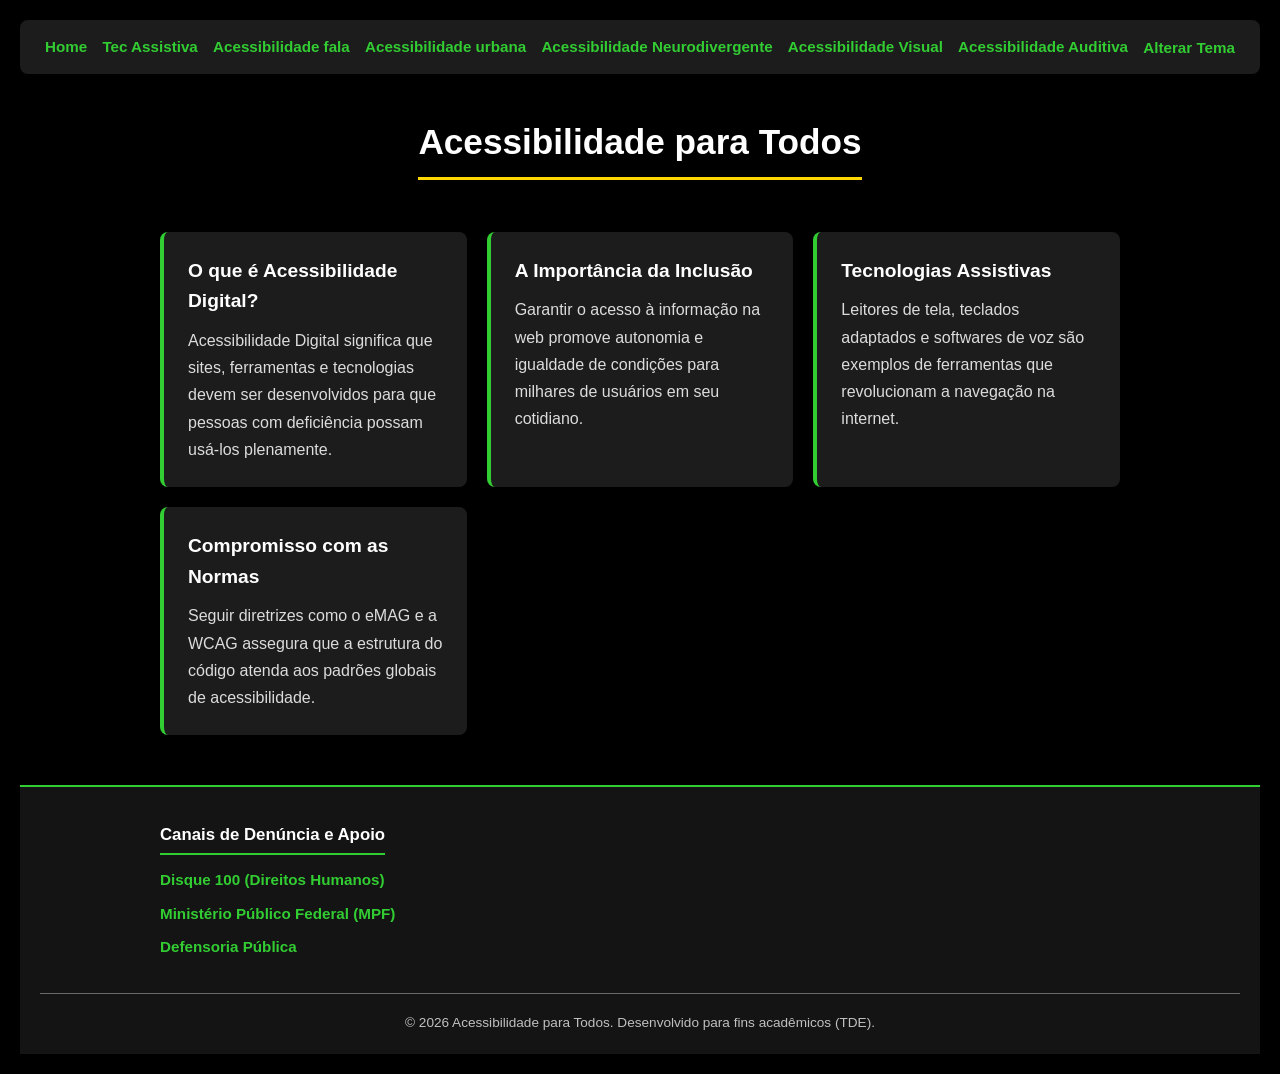
<file: index.html>
<!DOCTYPE html>
<html lang="pt-BR">
<head>
  <meta charset="UTF-8">
  <meta http-equiv="refresh" content="0; url=TDE%20Ac/html/index.html">
  <title>Redirecionando...</title>
</head>
<body>
  <p>Aceda à página inicial em <a href="TDE%20Ac/html/index.html">TDE Acessibilidade</a>.</p>
</body>
</html>
</file>
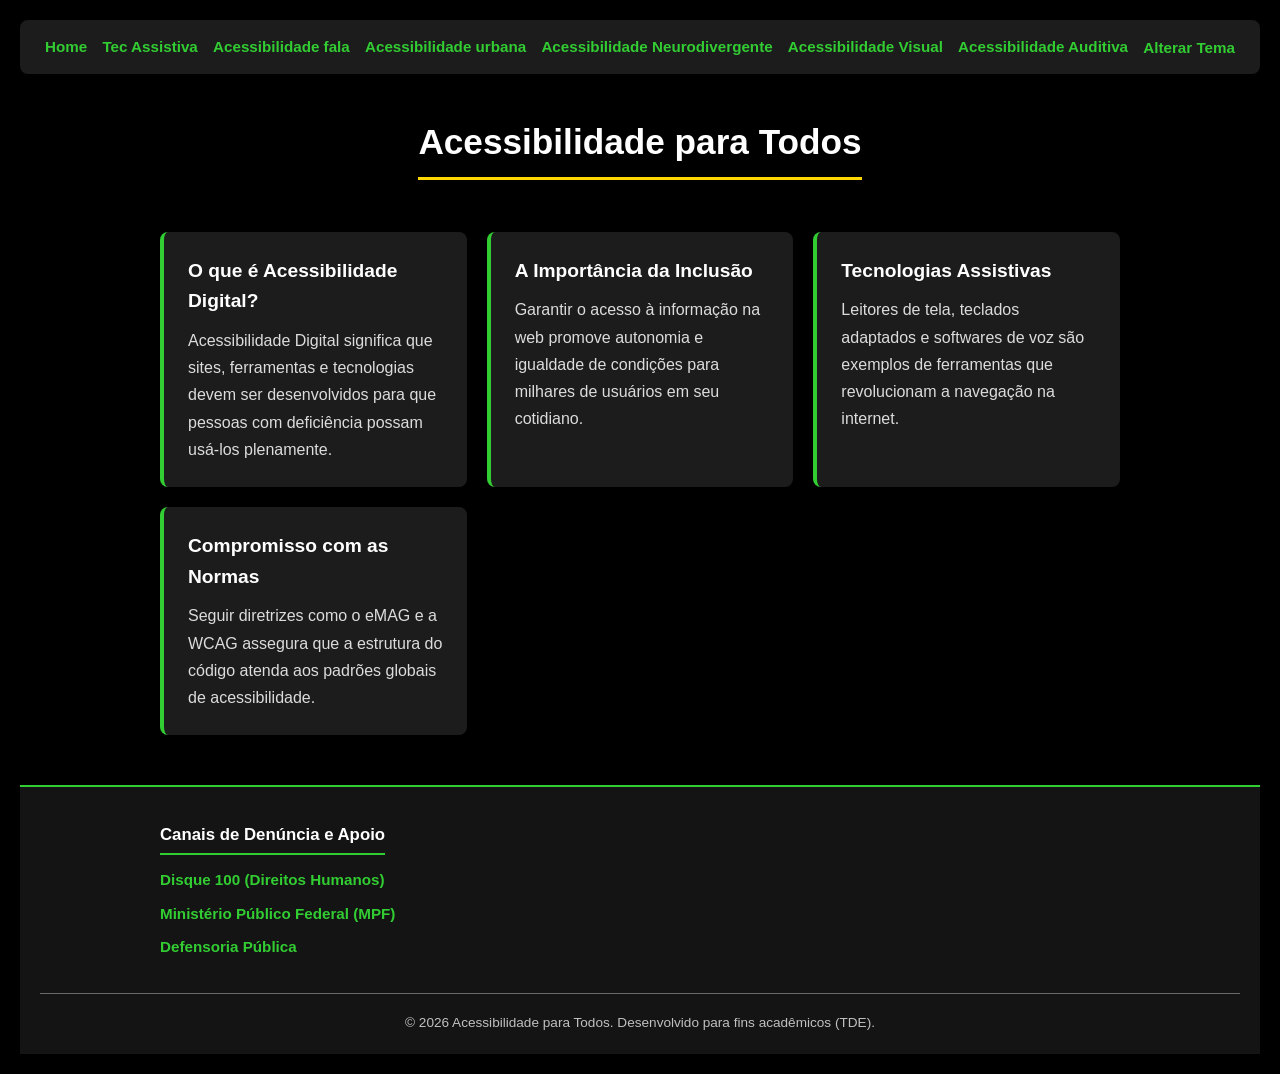
<file: TDE Ac/html/index.html>
<!DOCTYPE html>
<html lang="pt-BR">

<head>
    <meta charset="UTF-8">
    <meta name="viewport" content="width=device-width, initial-scale=1.0">
    <title>Acessibilidade para Todos - Home</title>
    <link  id="tema"rel="stylesheet" href="../css/index.css">
</head>

<body>
    <nav class="guiaPaginas" aria-label="Navegação Principal">
        <a href="index.html">Home</a>
        <a href="tecnologiasAssistivas.html">Tec Assistiva</a>
        <a href="fala.html">Acessibilidade fala</a>
        <a href="mobilidadeUrbana.html">Acessibilidade urbana</a>
        <a href="neuro.html">Acessibilidade Neurodivergente</a>
        <a href="visual.html">Acessibilidade Visual</a>
     
       <a href="auditiva.html">Acessibilidade Auditiva</a>
        <button id="trocarTema">Alterar Tema</button>
    </nav>

    <header class="cabecalho">
        <h1>Acessibilidade para Todos</h1>
    </header>

    <main class="paineis">
        <section class="sessoes">
            <article class="cartao-artigo">
                <h2>O que é Acessibilidade Digital?</h2>
                <p>Acessibilidade Digital significa que sites, ferramentas e tecnologias devem ser desenvolvidos para que pessoas com deficiência possam usá-los plenamente.</p>
            </article>

            <article class="cartao-artigo">
                <h2>A Importância da Inclusão</h2>
                <p>Garantir o acesso à informação na web promove autonomia e igualdade de condições para milhares de usuários em seu cotidiano.</p>
            </article>

            <article class="cartao-artigo">
                <h2>Tecnologias Assistivas</h2>
                <p>Leitores de tela, teclados adaptados e softwares de voz são exemplos de ferramentas que revolucionam a navegação na internet.</p>
            </article>

            <article class="cartao-artigo">
                <h2>Compromisso com as Normas</h2>
                <p>Seguir diretrizes como o eMAG e a WCAG assegura que a estrutura do código atenda aos padrões globais de acessibilidade.</p>
            </article>
        </section>
    </main>
    <footer class="rodape-site">
        <div class="rodape-conteudo">
            <div class="coluna-rodape">
                <h3>Canais de Denúncia e Apoio</h3>
                <ul>
                    <li><a href="https://www.gov.br/pt-br/servicos/denunciar-violacao-de-direitos-humanos" target="_blank" rel="noopener">Disque 100 (Direitos Humanos)</a></li>
                    <li><a href="https://www.mpf.mp.br" target="_blank" rel="noopener">Ministério Público Federal (MPF)</a></li>
                    <li><a href="https://www.defensoriapublica.pr.def.br" target="_blank" rel="noopener">Defensoria Pública</a></li>
                </ul>
            </div>
        </div>
        <div class="rodape-inferior">
            <p>&copy; 2026 Acessibilidade para Todos. Desenvolvido para fins acadêmicos (TDE).</p>
        </div>
    </footer>
<div id="vlibras">
  <div vw class="enabled">
    <div vw-access-button class="active"></div>
    <div vw-plugin-wrapper>
      <div class="vw-plugin-top-wrapper"></div>
    </div>
  </div>
</div>
<script src="https://vlibras.gov.br/app/vlibras-plugin.js"></script>
<script>
  new window.VLibras.Widget('https://vlibras.gov.br/app');
</script>
 <script src="../js/trocarTema.js"></script>
</body>

</html>
</file>
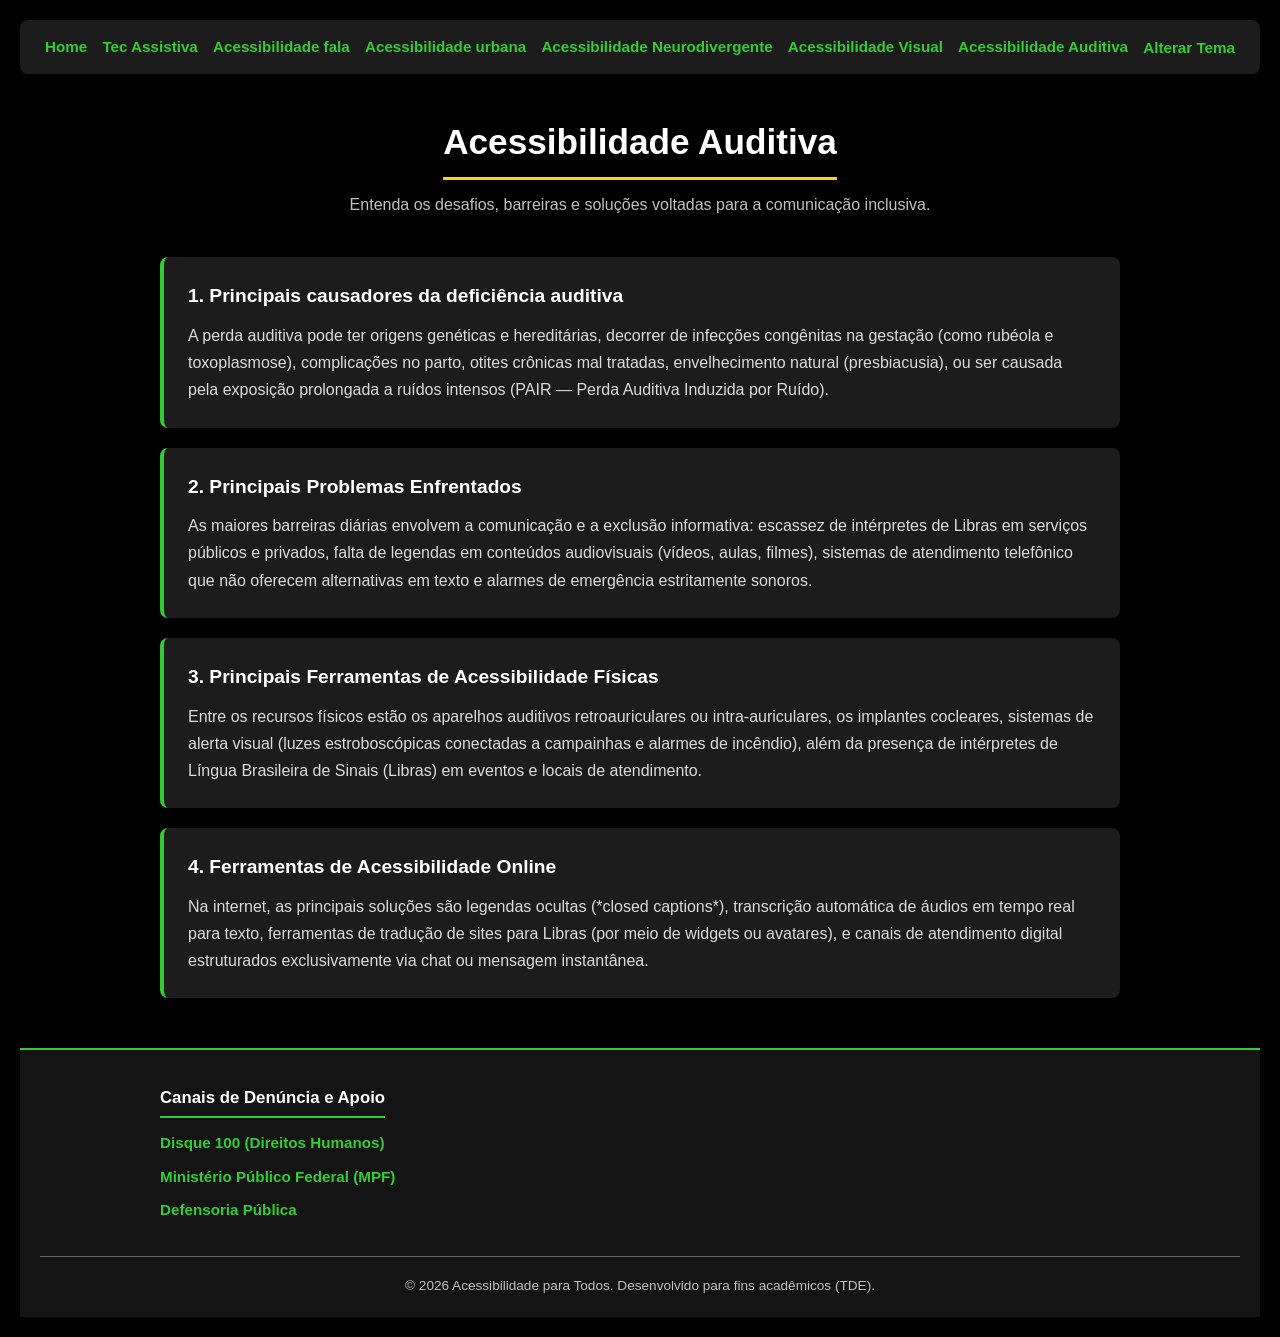
<file: TDE Ac/html/auditiva.html>
<!DOCTYPE html>
<html lang="pt-BR">
<head>
    <meta charset="UTF-8">
    <meta name="viewport" content="width=device-width, initial-scale=1.0">
    <title>Acessibilidade de Fala - Acessibilidade para Todos</title>
    <link id="tema"rel="stylesheet" href="../css/index.css">
</head>
<body>
    <nav class="guiaPaginas" aria-label="Navegação Principal">
        <a href="index.html">Home</a>
        <a href="tecnologiasAssistivas.html">Tec Assistiva</a>
        <a href="fala.html">Acessibilidade fala</a>
        <a href="mobilidadeUrbana.html">Acessibilidade urbana</a>
        <a href="neuro.html">Acessibilidade Neurodivergente</a>
        <a href="visual.html">Acessibilidade Visual</a>
        <a href="auditiva.html">Acessibilidade Auditiva</a>
        <button id="trocarTema">Alterar Tema</button>
    </nav>


    <header class="cabecalho-pagina">
        <h1>Acessibilidade Auditiva</h1>
        <p>Entenda os desafios, barreiras e soluções voltadas para a comunicação inclusiva.</p>
    </header>


  <main class="explicacoes">
        <section class="topicos" aria-labelledby="sec-auditiva-1">
            <h2 id="sec-auditiva-1">1. Principais causadores da deficiência auditiva</h2>
            <p>A perda auditiva pode ter origens genéticas e hereditárias, decorrer de infecções congênitas na gestação (como rubéola e toxoplasmose), complicações no parto, otites crônicas mal tratadas, envelhecimento natural (presbiacusia), ou ser causada pela exposição prolongada a ruídos intensos (PAIR — Perda Auditiva Induzida por Ruído).</p>
        </section>

        <section class="topicos" aria-labelledby="sec-auditiva-2">
            <h2 id="sec-auditiva-2">2. Principais Problemas Enfrentados</h2>
            <p>As maiores barreiras diárias envolvem a comunicação e a exclusão informativa: escassez de intérpretes de Libras em serviços públicos e privados, falta de legendas em conteúdos audiovisuais (vídeos, aulas, filmes), sistemas de atendimento telefônico que não oferecem alternativas em texto e alarmes de emergência estritamente sonoros.</p>
        </section>

        <section class="topicos" aria-labelledby="sec-auditiva-3">
            <h2 id="sec-auditiva-3">3. Principais Ferramentas de Acessibilidade Físicas</h2>
            <p>Entre os recursos físicos estão os aparelhos auditivos retroauriculares ou intra-auriculares, os implantes cocleares, sistemas de alerta visual (luzes estroboscópicas conectadas a campainhas e alarmes de incêndio), além da presença de intérpretes de Língua Brasileira de Sinais (Libras) em eventos e locais de atendimento.</p>
        </section>

        <section class="topicos" aria-labelledby="sec-auditiva-4">
            <h2 id="sec-auditiva-4">4. Ferramentas de Acessibilidade Online</h2>
            <p>Na internet, as principais soluções são legendas ocultas (*closed captions*), transcrição automática de áudios em tempo real para texto, ferramentas de tradução de sites para Libras (por meio de widgets ou avatares), e canais de atendimento digital estruturados exclusivamente via chat ou mensagem instantânea.</p>
        </section>
    </main>

   <footer class="rodape-site">
        <div class="rodape-conteudo">
            <div class="coluna-rodape">
                <h3>Canais de Denúncia e Apoio</h3>
                <ul>
                    <li><a href="https://www.gov.br/pt-br/servicos/denunciar-violacao-de-direitos-humanos" target="_blank" rel="noopener">Disque 100 (Direitos Humanos)</a></li>
                    <li><a href="https://www.mpf.mp.br" target="_blank" rel="noopener">Ministério Público Federal (MPF)</a></li>
                    <li><a href="https://www.defensoriapublica.pr.def.br" target="_blank" rel="noopener">Defensoria Pública</a></li>
                </ul>
            </div>
        </div>
        <div class="rodape-inferior">
            <p>&copy; 2026 Acessibilidade para Todos. Desenvolvido para fins acadêmicos (TDE).</p>
        </div>
    </footer>
    <div id="vlibras">
  <div vw class="enabled">
    <div vw-access-button class="active"></div>
    <div vw-plugin-wrapper>
      <div class="vw-plugin-top-wrapper"></div>
    </div>
  </div>
</div>
<script src="https://vlibras.gov.br/app/vlibras-plugin.js"></script>
     <script src="../js/trocarTema.js"></script>
</body>
</html>
</file>
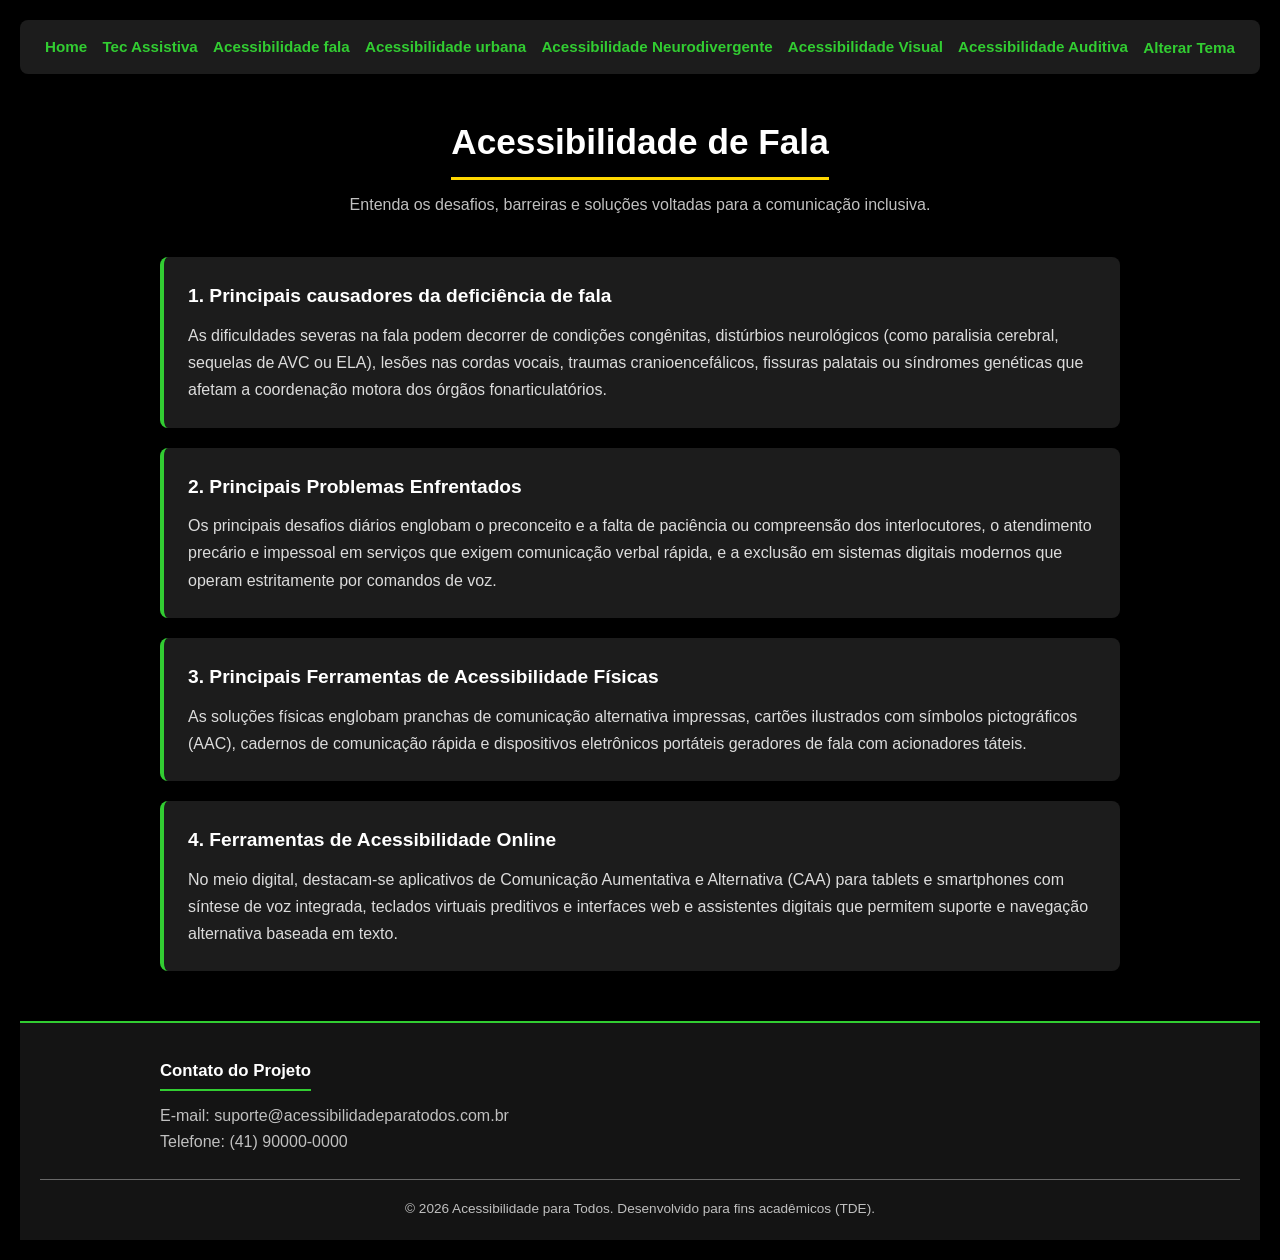
<file: TDE Ac/html/fala.html>
<!DOCTYPE html>
<html lang="pt-BR">
<head>
    <meta charset="UTF-8">
    <meta name="viewport" content="width=device-width, initial-scale=1.0">
    <title>Acessibilidade de Fala - Acessibilidade para Todos</title>
    <link id="tema"rel="stylesheet" href="../css/index.css">
</head>
<body>
    <nav class="guiaPaginas" aria-label="Navegação Principal">
        <a href="index.html">Home</a>
        <a href="tecnologiasAssistivas.html">Tec Assistiva</a>
        <a href="fala.html">Acessibilidade fala</a>
        <a href="mobilidadeUrbana.html">Acessibilidade urbana</a>
        <a href="neuro.html">Acessibilidade Neurodivergente</a>
        <a href="visual.html">Acessibilidade Visual</a>
        <a href="auditiva.html">Acessibilidade Auditiva</a>
        <button id="trocarTema">Alterar Tema</button>
    </nav>

    <header class="cabecalho-pagina">
        <h1>Acessibilidade de Fala</h1>
        <p>Entenda os desafios, barreiras e soluções voltadas para a comunicação inclusiva.</p>
    </header>

   <main class="explicacoes">
        <section class="topicos" aria-labelledby="sec-fala-1">
            <h2 id="sec-fala-1">1. Principais causadores da deficiência de fala</h2>
            <p>As dificuldades severas na fala podem decorrer de condições congênitas, distúrbios neurológicos (como paralisia cerebral, sequelas de AVC ou ELA), lesões nas cordas vocais, traumas cranioencefálicos, fissuras palatais ou síndromes genéticas que afetam a coordenação motora dos órgãos fonarticulatórios.</p>
        </section>

        <section class="topicos" aria-labelledby="sec-fala-2">
            <h2 id="sec-fala-2">2. Principais Problemas Enfrentados</h2>
            <p>Os principais desafios diários englobam o preconceito e a falta de paciência ou compreensão dos interlocutores, o atendimento precário e impessoal em serviços que exigem comunicação verbal rápida, e a exclusão em sistemas digitais modernos que operam estritamente por comandos de voz.</p>
        </section>

        <section class="topicos" aria-labelledby="sec-fala-3">
            <h2 id="sec-fala-3">3. Principais Ferramentas de Acessibilidade Físicas</h2>
            <p>As soluções físicas englobam pranchas de comunicação alternativa impressas, cartões ilustrados com símbolos pictográficos (AAC), cadernos de comunicação rápida e dispositivos eletrônicos portáteis geradores de fala com acionadores táteis.</p>
        </section>

        <section class="topicos" aria-labelledby="sec-fala-4">
            <h2 id="sec-fala-4">4. Ferramentas de Acessibilidade Online</h2>
            <p>No meio digital, destacam-se aplicativos de Comunicação Aumentativa e Alternativa (CAA) para tablets e smartphones com síntese de voz integrada, teclados virtuais preditivos e interfaces web e assistentes digitais que permitem suporte e navegação alternativa baseada em texto.</p>
        </section>
    </main>

   <footer class="rodape-site">
        <div class="rodape-conteudo">
            <div class="coluna-rodape">
                <h3>Contato do Projeto</h3>
                <p>E-mail: suporte@acessibilidadeparatodos.com.br</p>
                <p>Telefone: (41) 90000-0000</p>
            </div>
        </div>
        <div class="rodape-inferior">
            <p>&copy; 2026 Acessibilidade para Todos. Desenvolvido para fins acadêmicos (TDE).</p>
        </div>
    </footer>
    <div id="vlibras">
  <div vw class="enabled">
    <div vw-access-button class="active"></div>
    <div vw-plugin-wrapper>
      <div class="vw-plugin-top-wrapper"></div>
    </div>
  </div>
</div>
<script src="https://vlibras.gov.br/app/vlibras-plugin.js"></script>
     <script src="../js/trocarTema.js"></script>
</body>
</html>
</file>
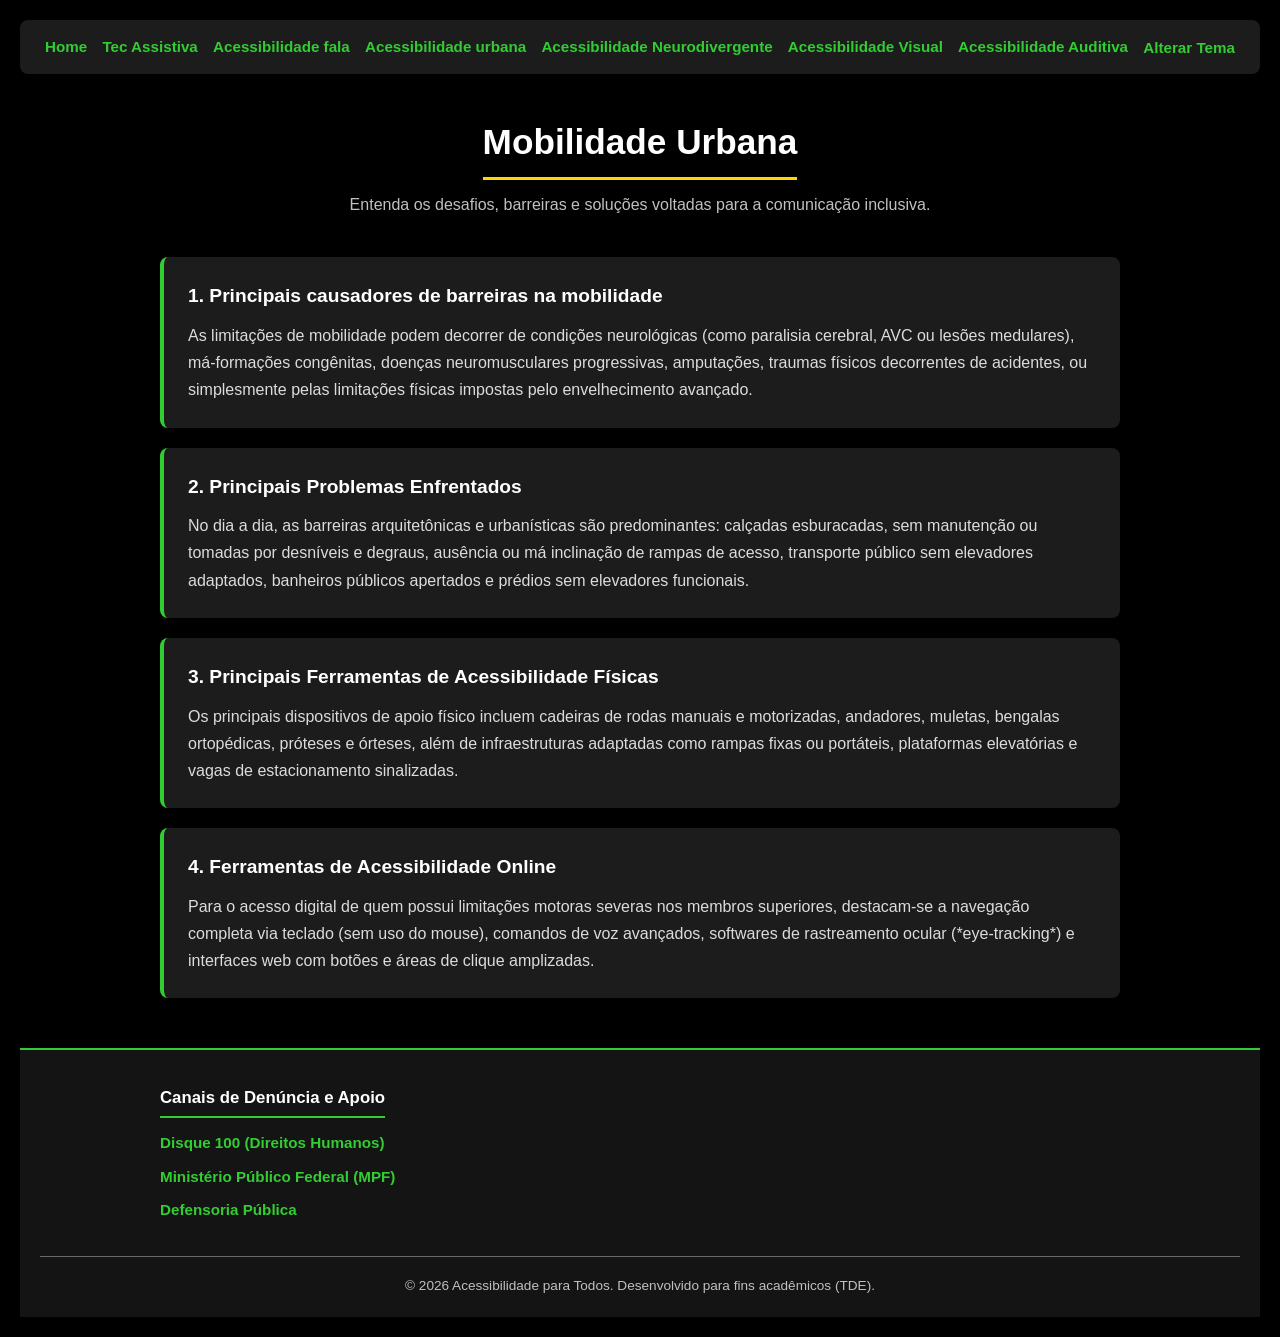
<file: TDE Ac/html/mobilidadeUrbana.html>
<!DOCTYPE html>
<html lang="pt-BR">
<head>
    <meta charset="UTF-8">
    <meta name="viewport" content="width=device-width, initial-scale=1.0">
    <title>Acessibilidade de Fala - Acessibilidade para Todos</title>
    <link id="tema"rel="stylesheet" href="../css/index.css">
</head>
<body>
    <nav class="guiaPaginas" aria-label="Navegação Principal">
        <a href="index.html">Home</a>
        <a href="tecnologiasAssistivas.html">Tec Assistiva</a>
        <a href="fala.html">Acessibilidade fala</a>
        <a href="mobilidadeUrbana.html">Acessibilidade urbana</a>
        <a href="neuro.html">Acessibilidade Neurodivergente</a>
        <a href="visual.html">Acessibilidade Visual</a>
        <a href="auditiva.html">Acessibilidade Auditiva</a>
        <button id="trocarTema">Alterar Tema</button>
    </nav>

    <header class="cabecalho-pagina">
        <h1>Mobilidade Urbana</h1>
        <p>Entenda os desafios, barreiras e soluções voltadas para a comunicação inclusiva.</p>
    </header>

    <main class="explicacoes">
        <section class="topicos" aria-labelledby="sec-mobilidade-1">
            <h2 id="sec-mobilidade-1">1. Principais causadores de barreiras na mobilidade</h2>
            <p>As limitações de mobilidade podem decorrer de condições neurológicas (como paralisia cerebral, AVC ou lesões medulares), má-formações congênitas, doenças neuromusculares progressivas, amputações, traumas físicos decorrentes de acidentes, ou simplesmente pelas limitações físicas impostas pelo envelhecimento avançado.</p>
        </section>

        <section class="topicos" aria-labelledby="sec-mobilidade-2">
            <h2 id="sec-mobilidade-2">2. Principais Problemas Enfrentados</h2>
            <p>No dia a dia, as barreiras arquitetônicas e urbanísticas são predominantes: calçadas esburacadas, sem manutenção ou tomadas por desníveis e degraus, ausência ou má inclinação de rampas de acesso, transporte público sem elevadores adaptados, banheiros públicos apertados e prédios sem elevadores funcionais.</p>
        </section>

        <section class="topicos" aria-labelledby="sec-mobilidade-3">
            <h2 id="sec-mobilidade-3">3. Principais Ferramentas de Acessibilidade Físicas</h2>
            <p>Os principais dispositivos de apoio físico incluem cadeiras de rodas manuais e motorizadas, andadores, muletas, bengalas ortopédicas, próteses e órteses, além de infraestruturas adaptadas como rampas fixas ou portáteis, plataformas elevatórias e vagas de estacionamento sinalizadas.</p>
        </section>

        <section class="topicos" aria-labelledby="sec-mobilidade-4">
            <h2 id="sec-mobilidade-4">4. Ferramentas de Acessibilidade Online</h2>
            <p>Para o acesso digital de quem possui limitações motoras severas nos membros superiores, destacam-se a navegação completa via teclado (sem uso do mouse), comandos de voz avançados, softwares de rastreamento ocular (*eye-tracking*) e interfaces web com botões e áreas de clique amplizadas.</p>
        </section>
    </main>

   <footer class="rodape-site">
        <div class="rodape-conteudo">
            <div class="coluna-rodape">
                <h3>Canais de Denúncia e Apoio</h3>
                <ul>
                    <li><a href="https://www.gov.br/pt-br/servicos/denunciar-violacao-de-direitos-humanos" target="_blank" rel="noopener">Disque 100 (Direitos Humanos)</a></li>
                    <li><a href="https://www.mpf.mp.br" target="_blank" rel="noopener">Ministério Público Federal (MPF)</a></li>
                    <li><a href="https://www.defensoriapublica.pr.def.br" target="_blank" rel="noopener">Defensoria Pública</a></li>
                </ul>
            </div>
        </div>
        <div class="rodape-inferior">
            <p>&copy; 2026 Acessibilidade para Todos. Desenvolvido para fins acadêmicos (TDE).</p>
        </div>
    </footer>
    <div id="vlibras">
  <div vw class="enabled">
    <div vw-access-button class="active"></div>
    <div vw-plugin-wrapper>
      <div class="vw-plugin-top-wrapper"></div>
    </div>
  </div>
</div>
<script src="https://vlibras.gov.br/app/vlibras-plugin.js"></script>
     <script src="../js/trocarTema.js"></script>
</body>
</html>
</file>
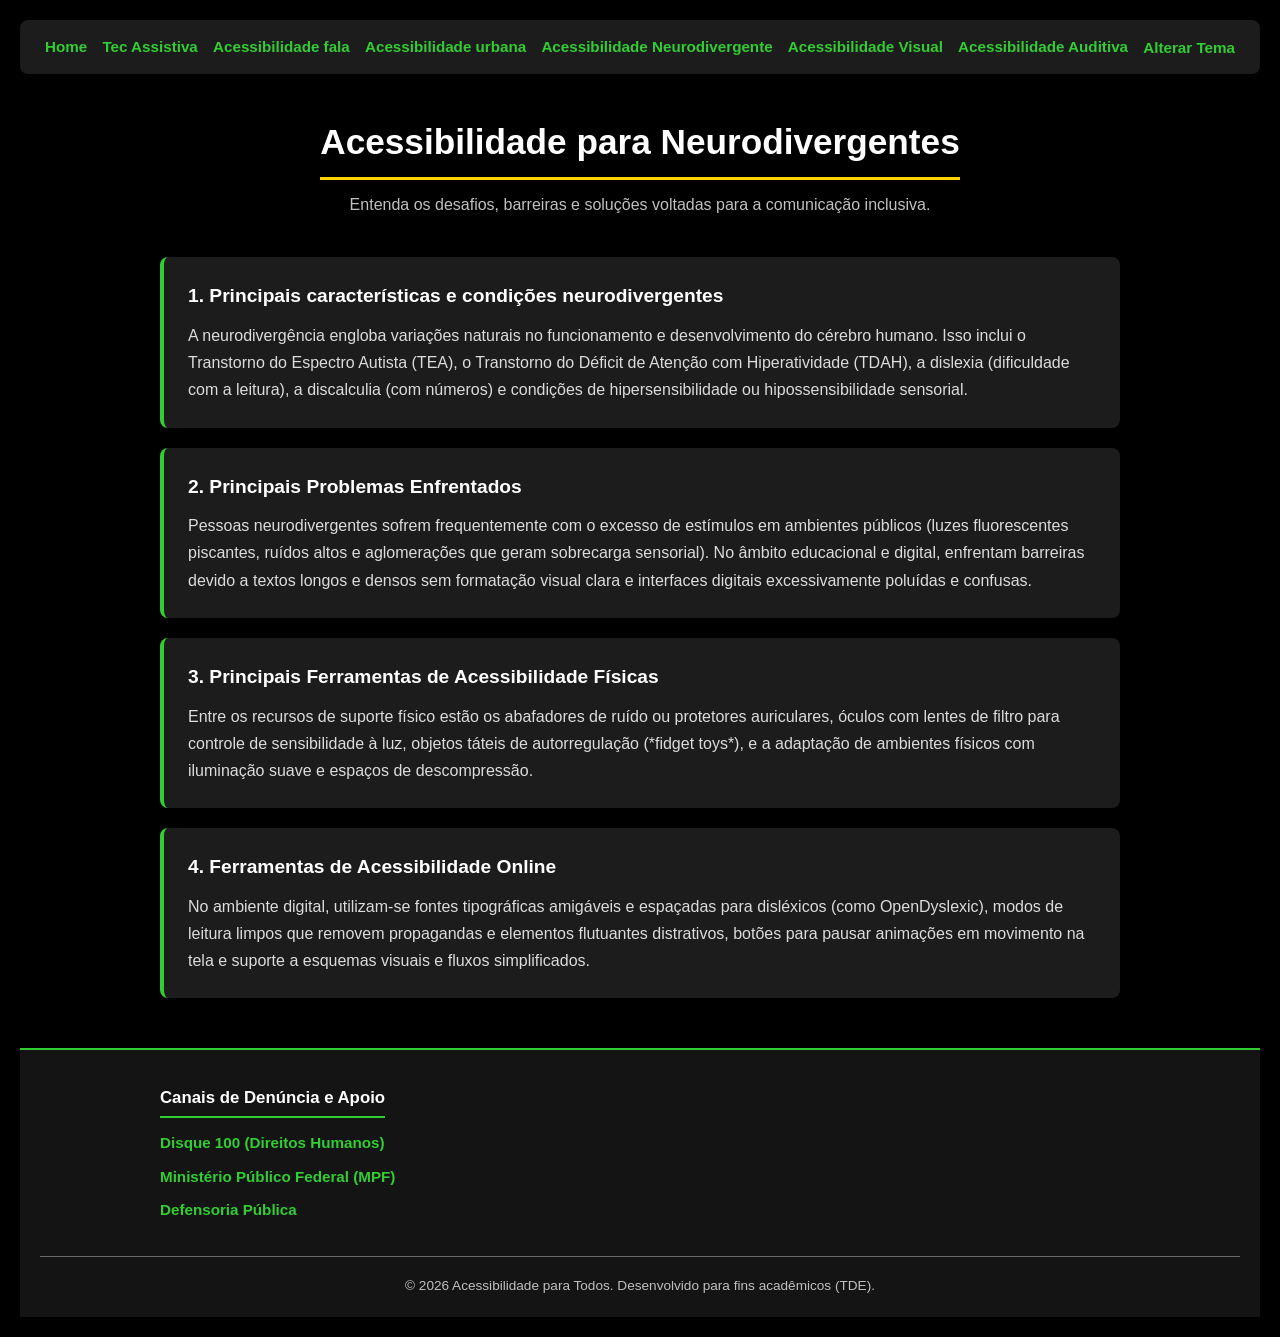
<file: TDE Ac/html/neuro.html>
<!DOCTYPE html>
<html lang="pt-BR">
<head>
    <meta charset="UTF-8">
    <meta name="viewport" content="width=device-width, initial-scale=1.0">
    <title>Acessibilidade de Fala - Acessibilidade para Todos</title>
    <link id="tema"rel="stylesheet" href="../css/index.css">
</head>
<body>
    <nav class="guiaPaginas" aria-label="Navegação Principal">
        <a href="index.html">Home</a>
        <a href="tecnologiasAssistivas.html">Tec Assistiva</a>
        <a href="fala.html">Acessibilidade fala</a>
        <a href="mobilidadeUrbana.html">Acessibilidade urbana</a>
        <a href="neuro.html">Acessibilidade Neurodivergente</a>
        <a href="visual.html">Acessibilidade Visual</a>
        <a href="auditiva.html">Acessibilidade Auditiva</a>
        <button id="trocarTema">Alterar Tema</button>
    </nav>

    <header class="cabecalho-pagina">
        <h1>Acessibilidade para Neurodivergentes</h1>
        <p>Entenda os desafios, barreiras e soluções voltadas para a comunicação inclusiva.</p>
    </header>

    <!-- Conteúdo Principal com as 4 Seções -->
    <main class="explicacoes">
        <section class="topicos" aria-labelledby="sec-neuro-1">
            <h2 id="sec-neuro-1">1. Principais características e condições neurodivergentes</h2>
            <p>A neurodivergência engloba variações naturais no funcionamento e desenvolvimento do cérebro humano. Isso inclui o Transtorno do Espectro Autista (TEA), o Transtorno do Déficit de Atenção com Hiperatividade (TDAH), a dislexia (dificuldade com a leitura), a discalculia (com números) e condições de hipersensibilidade ou hipossensibilidade sensorial.</p>
        </section>

        <section class="topicos" aria-labelledby="sec-neuro-2">
            <h2 id="sec-neuro-2">2. Principais Problemas Enfrentados</h2>
            <p>Pessoas neurodivergentes sofrem frequentemente com o excesso de estímulos em ambientes públicos (luzes fluorescentes piscantes, ruídos altos e aglomerações que geram sobrecarga sensorial). No âmbito educacional e digital, enfrentam barreiras devido a textos longos e densos sem formatação visual clara e interfaces digitais excessivamente poluídas e confusas.</p>
        </section>

        <section class="topicos" aria-labelledby="sec-neuro-3">
            <h2 id="sec-neuro-3">3. Principais Ferramentas de Acessibilidade Físicas</h2>
            <p>Entre os recursos de suporte físico estão os abafadores de ruído ou protetores auriculares, óculos com lentes de filtro para controle de sensibilidade à luz, objetos táteis de autorregulação (*fidget toys*), e a adaptação de ambientes físicos com iluminação suave e espaços de descompressão.</p>
        </section>

        <section class="topicos" aria-labelledby="sec-neuro-4">
            <h2 id="sec-neuro-4">4. Ferramentas de Acessibilidade Online</h2>
            <p>No ambiente digital, utilizam-se fontes tipográficas amigáveis e espaçadas para disléxicos (como OpenDyslexic), modos de leitura limpos que removem propagandas e elementos flutuantes distrativos, botões para pausar animações em movimento na tela e suporte a esquemas visuais e fluxos simplificados.</p>
        </section>
    </main>

    <footer class="rodape-site">
        <div class="rodape-conteudo">
            <div class="coluna-rodape">
                <h3>Canais de Denúncia e Apoio</h3>
                <ul>
                    <li><a href="https://www.gov.br/pt-br/servicos/denunciar-violacao-de-direitos-humanos" target="_blank" rel="noopener">Disque 100 (Direitos Humanos)</a></li>
                    <li><a href="https://www.mpf.mp.br" target="_blank" rel="noopener">Ministério Público Federal (MPF)</a></li>
                    <li><a href="https://www.defensoriapublica.pr.def.br" target="_blank" rel="noopener">Defensoria Pública</a></li>
                </ul>
            </div>
        </div>
        <div class="rodape-inferior">
            <p>&copy; 2026 Acessibilidade para Todos. Desenvolvido para fins acadêmicos (TDE).</p>
        </div>
    </footer>
    <div id="vlibras">
  <div vw class="enabled">
    <div vw-access-button class="active"></div>
    <div vw-plugin-wrapper>
      <div class="vw-plugin-top-wrapper"></div>
    </div>
  </div>
</div>
<script src="https://vlibras.gov.br/app/vlibras-plugin.js"></script>
     <script src="../js/trocarTema.js"></script>
</body>
</html>
</file>
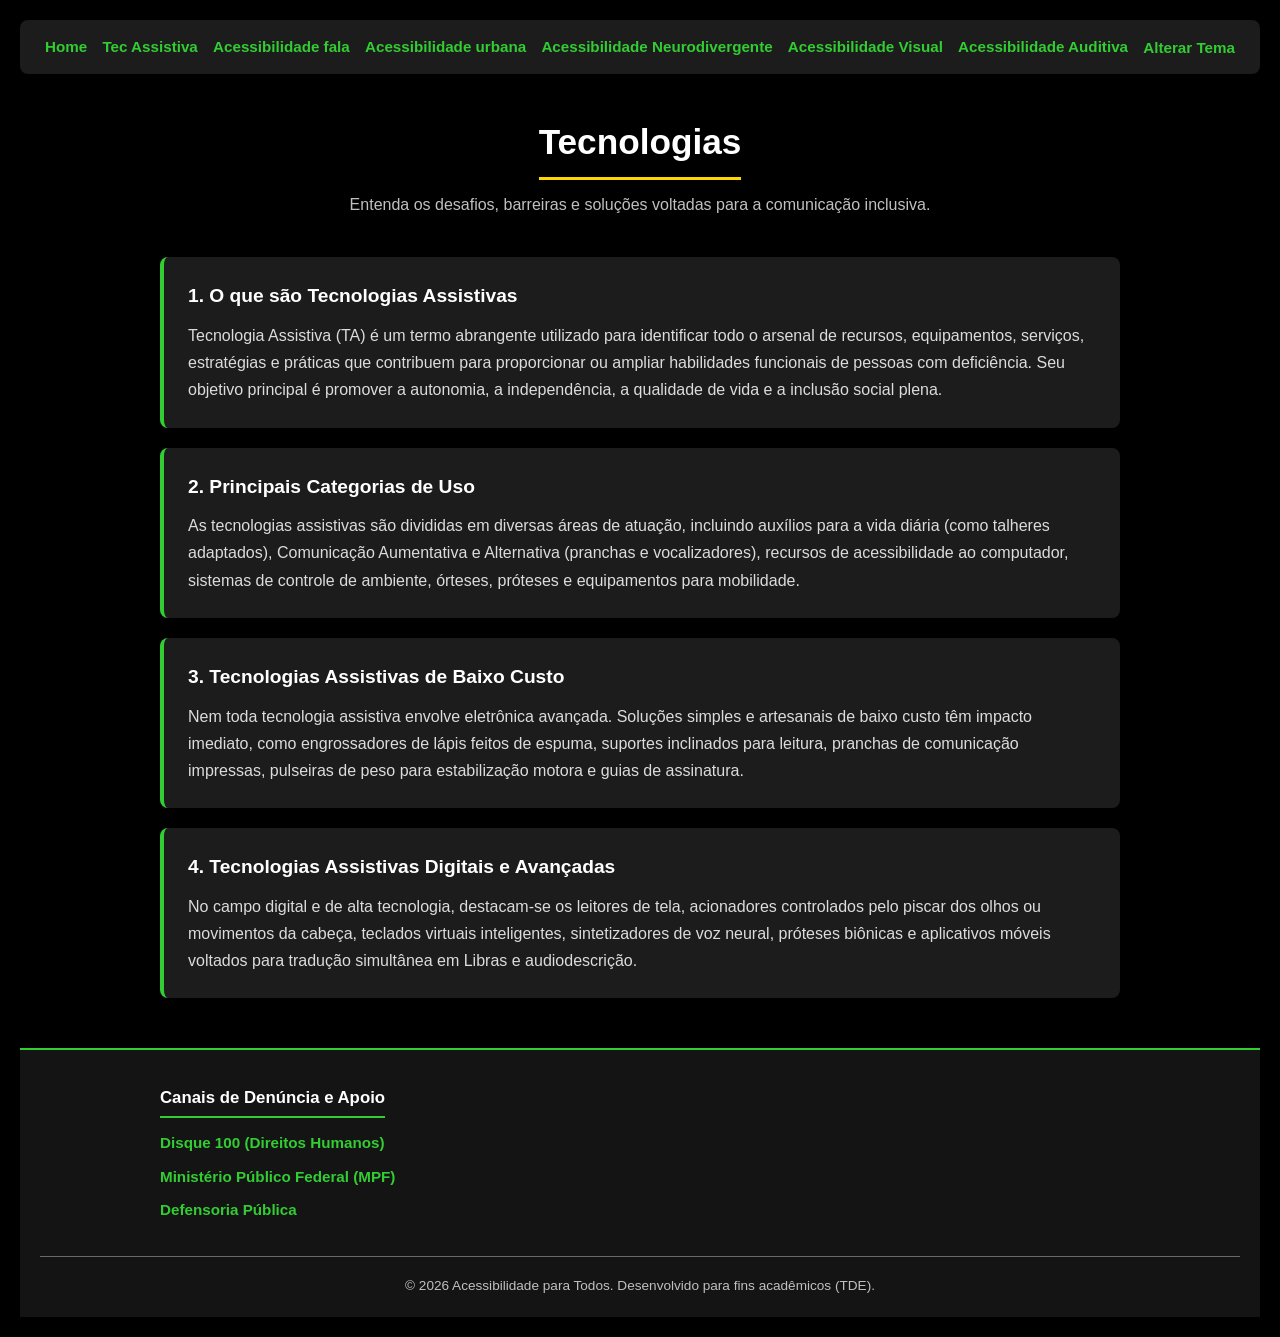
<file: TDE Ac/html/tecnologiasAssistivas.html>
<!DOCTYPE html>
<html lang="pt-BR">
<head>
    <meta charset="UTF-8">
    <meta name="viewport" content="width=device-width, initial-scale=1.0">
    <title>Acessibilidade de Fala - Acessibilidade para Todos</title>
    
    <link id="tema" rel="stylesheet" href="../css/index.css">
</head>
<body>
    <nav class="guiaPaginas" aria-label="Navegação Principal">
        <a href="index.html">Home</a>
        <a href="tecnologiasAssistivas.html">Tec Assistiva</a>
        <a href="fala.html">Acessibilidade fala</a>
        <a href="mobilidadeUrbana.html">Acessibilidade urbana</a>
        <a href="neuro.html">Acessibilidade Neurodivergente</a>
        <a href="visual.html">Acessibilidade Visual</a>
        <a href="auditiva.html">Acessibilidade Auditiva</a>
        <button id="trocarTema">Alterar Tema</button>
    </nav>

    <header class="cabecalho-pagina">
        <h1>Tecnologias</h1>
        <p>Entenda os desafios, barreiras e soluções voltadas para a comunicação inclusiva.</p>
    </header>
    <main class="explicacoes">
        <section class="topicos" aria-labelledby="sec-ta-1">
            <h2 id="sec-ta-1">1. O que são Tecnologias Assistivas</h2>
            <p>Tecnologia Assistiva (TA) é um termo abrangente utilizado para identificar todo o arsenal de recursos, equipamentos, serviços, estratégias e práticas que contribuem para proporcionar ou ampliar habilidades funcionais de pessoas com deficiência. Seu objetivo principal é promover a autonomia, a independência, a qualidade de vida e a inclusão social plena.</p>
        </section>

        <section class="topicos" aria-labelledby="sec-ta-2">
            <h2 id="sec-ta-2">2. Principais Categorias de Uso</h2>
            <p>As tecnologias assistivas são divididas em diversas áreas de atuação, incluindo auxílios para a vida diária (como talheres adaptados), Comunicação Aumentativa e Alternativa (pranchas e vocalizadores), recursos de acessibilidade ao computador, sistemas de controle de ambiente, órteses, próteses e equipamentos para mobilidade.</p>
        </section>

        <section class="topicos" aria-labelledby="sec-ta-3">
            <h2 id="sec-ta-3">3. Tecnologias Assistivas de Baixo Custo</h2>
            <p>Nem toda tecnologia assistiva envolve eletrônica avançada. Soluções simples e artesanais de baixo custo têm impacto imediato, como engrossadores de lápis feitos de espuma, suportes inclinados para leitura, pranchas de comunicação impressas, pulseiras de peso para estabilização motora e guias de assinatura.</p>
        </section>

        <section class="topicos" aria-labelledby="sec-ta-4">
            <h2 id="sec-ta-4">4. Tecnologias Assistivas Digitais e Avançadas</h2>
            <p>No campo digital e de alta tecnologia, destacam-se os leitores de tela, acionadores controlados pelo piscar dos olhos ou movimentos da cabeça, teclados virtuais inteligentes, sintetizadores de voz neural, próteses biônicas e aplicativos móveis voltados para tradução simultânea em Libras e audiodescrição.</p>
        </section>
    </main>

   <footer class="rodape-site">
        <div class="rodape-conteudo">
            <div class="coluna-rodape">
                <h3>Canais de Denúncia e Apoio</h3>
                <ul>
                    <li><a href="https://www.gov.br/pt-br/servicos/denunciar-violacao-de-direitos-humanos" target="_blank" rel="noopener">Disque 100 (Direitos Humanos)</a></li>
                    <li><a href="https://www.mpf.mp.br" target="_blank" rel="noopener">Ministério Público Federal (MPF)</a></li>
                    <li><a href="https://www.defensoriapublica.pr.def.br" target="_blank" rel="noopener">Defensoria Pública</a></li>
                </ul>
            </div>
        </div>
        <div class="rodape-inferior">
            <p>&copy; 2026 Acessibilidade para Todos. Desenvolvido para fins acadêmicos (TDE).</p>
        </div>
    </footer>
    <div id="vlibras">
        <div vw class="enabled">
            <div vw-access-button class="active"></div>
            <div vw-plugin-wrapper>
                <div class="vw-plugin-top-wrapper"></div>
            </div>
        </div>
    </div>
    <script src="https://vlibras.gov.br/app/vlibras-plugin.js"></script>
    <script>
        new window.VLibras.Widget('https://vlibras.gov.br/app');
    </script>


    <script src="../js/trocarTema.js"></script>
</body>
</html>
</file>
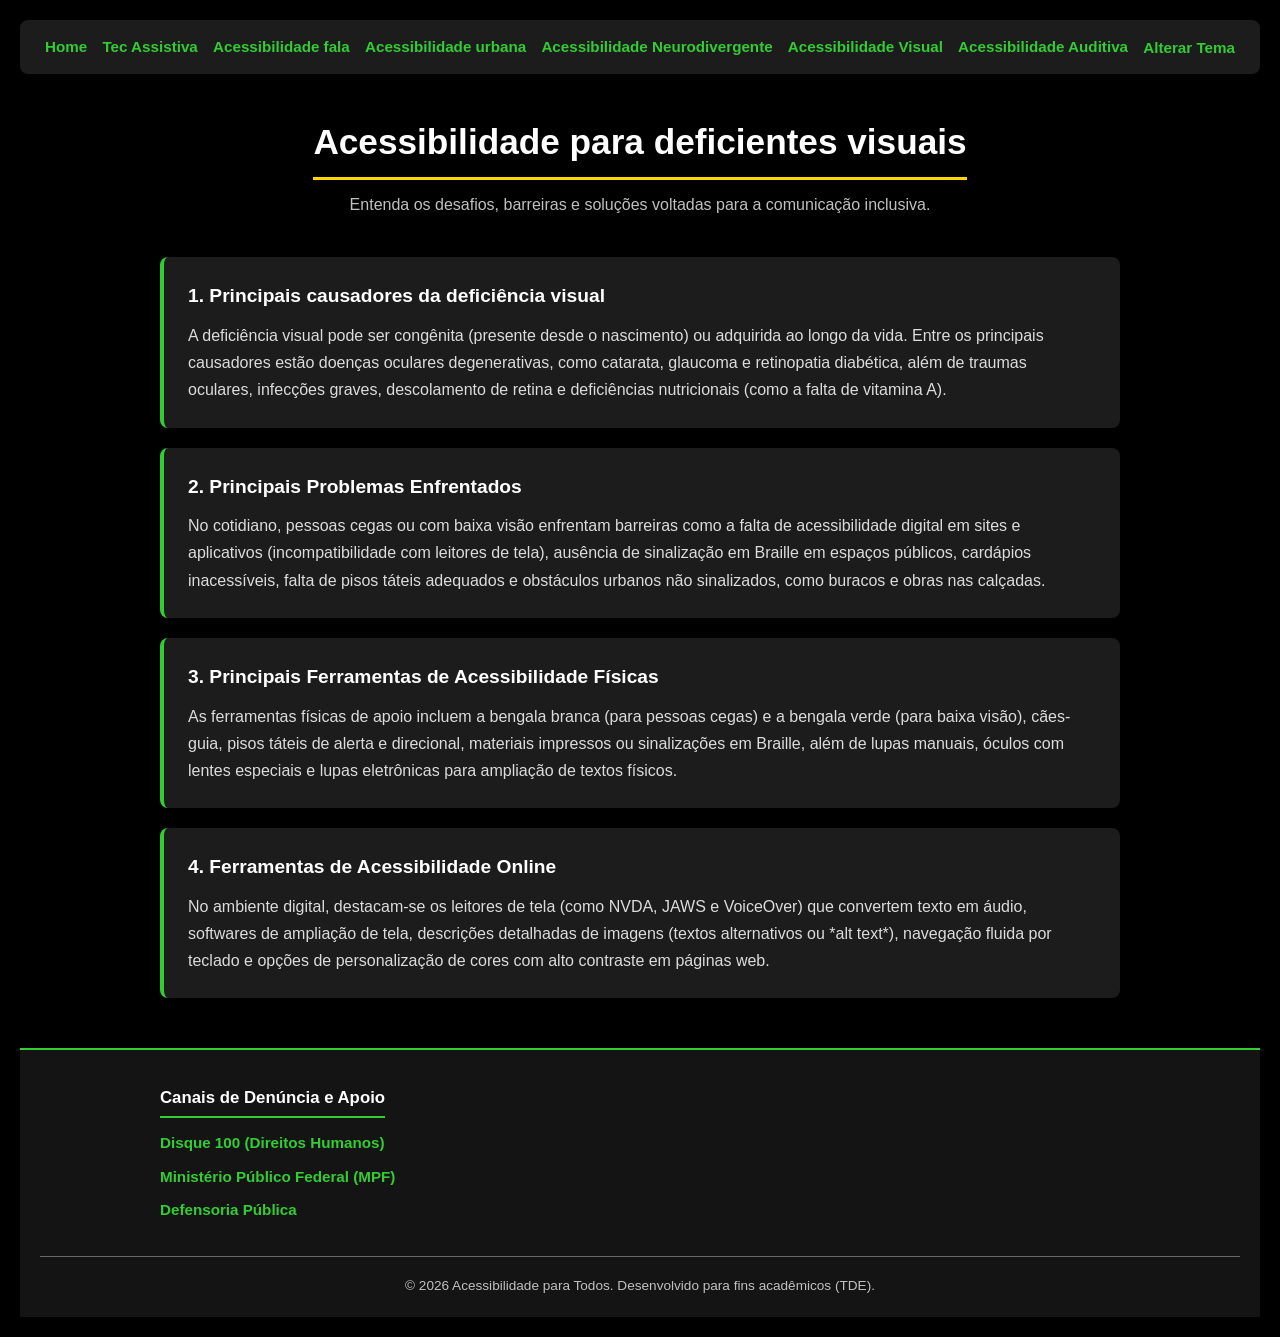
<file: TDE Ac/html/visual.html>
<!DOCTYPE html>
<html lang="pt-BR">
<head>
    <meta charset="UTF-8">
    <meta name="viewport" content="width=device-width, initial-scale=1.0">

    <title>Acessibilidade de Fala - Acessibilidade para Todos</title>
    
    <link id="tema"rel="stylesheet" href="../css/index.css">
</head>
<body>
    <nav class="guiaPaginas" aria-label="Navegação Principal">
        <a href="index.html">Home</a>
        <a href="tecnologiasAssistivas.html">Tec Assistiva</a>
        <a href="fala.html">Acessibilidade fala</a>
        <a href="mobilidadeUrbana.html">Acessibilidade urbana</a>
        <a href="neuro.html">Acessibilidade Neurodivergente</a>
        <a href="visual.html">Acessibilidade Visual</a>
        <a href="auditiva.html">Acessibilidade Auditiva</a>
        <button id="trocarTema">Alterar Tema</button>
    </nav>

    <header class="cabecalho-pagina">
        <h1>Acessibilidade para deficientes visuais</h1>
        <p>Entenda os desafios, barreiras e soluções voltadas para a comunicação inclusiva.</p>
    </header>

  <main class="explicacoes">
        <section class="topicos" aria-labelledby="sec-visual-1">
            <h2 id="sec-visual-1">1. Principais causadores da deficiência visual</h2>
            <p>A deficiência visual pode ser congênita (presente desde o nascimento) ou adquirida ao longo da vida. Entre os principais causadores estão doenças oculares degenerativas, como catarata, glaucoma e retinopatia diabética, além de traumas oculares, infecções graves, descolamento de retina e deficiências nutricionais (como a falta de vitamina A).</p>
        </section>

        <section class="topicos" aria-labelledby="sec-visual-2">
            <h2 id="sec-visual-2">2. Principais Problemas Enfrentados</h2>
            <p>No cotidiano, pessoas cegas ou com baixa visão enfrentam barreiras como a falta de acessibilidade digital em sites e aplicativos (incompatibilidade com leitores de tela), ausência de sinalização em Braille em espaços públicos, cardápios inacessíveis, falta de pisos táteis adequados e obstáculos urbanos não sinalizados, como buracos e obras nas calçadas.</p>
        </section>

        <section class="topicos" aria-labelledby="sec-visual-3">
            <h2 id="sec-visual-3">3. Principais Ferramentas de Acessibilidade Físicas</h2>
            <p>As ferramentas físicas de apoio incluem a bengala branca (para pessoas cegas) e a bengala verde (para baixa visão), cães-guia, pisos táteis de alerta e direcional, materiais impressos ou sinalizações em Braille, além de lupas manuais, óculos com lentes especiais e lupas eletrônicas para ampliação de textos físicos.</p>
        </section>

        <section class="topicos" aria-labelledby="sec-visual-4">
            <h2 id="sec-visual-4">4. Ferramentas de Acessibilidade Online</h2>
            <p>No ambiente digital, destacam-se os leitores de tela (como NVDA, JAWS e VoiceOver) que convertem texto em áudio, softwares de ampliação de tela, descrições detalhadas de imagens (textos alternativos ou *alt text*), navegação fluida por teclado e opções de personalização de cores com alto contraste em páginas web.</p>
        </section>
    </main>
    <footer class="rodape-site">
        <div class="rodape-conteudo">
            <div class="coluna-rodape">
                <h3>Canais de Denúncia e Apoio</h3>
                <ul>
                    <li><a href="https://www.gov.br/pt-br/servicos/denunciar-violacao-de-direitos-humanos" target="_blank" rel="noopener">Disque 100 (Direitos Humanos)</a></li>
                    <li><a href="https://www.mpf.mp.br" target="_blank" rel="noopener">Ministério Público Federal (MPF)</a></li>
                    <li><a href="https://www.defensoriapublica.pr.def.br" target="_blank" rel="noopener">Defensoria Pública</a></li>
                </ul>
            </div>
        </div>
        <div class="rodape-inferior">
            <p>&copy; 2026 Acessibilidade para Todos. Desenvolvido para fins acadêmicos (TDE).</p>
        </div>
    </footer>
    <div id="vlibras">
  <div vw class="enabled">
    <div vw-access-button class="active"></div>
    <div vw-plugin-wrapper>
      <div class="vw-plugin-top-wrapper"></div>
    </div>
  </div>
</div>
<script src="https://vlibras.gov.br/app/vlibras-plugin.js"></script>
     <script src="../js/trocarTema.js"></script>
</body>
</html>
</file>
<file: TDE Ac/css/index.css>
* {
    margin: 0;
    padding: 0;
    box-sizing: border-box;
}

body {
    font-family: Arial, sans-serif;
    background-color: black;
    color: gainsboro;
    line-height: 1.6;
    padding: 20px;
}

.guiaPaginas,
.topicos,
.cartao-artigo {
    background-color: #1c1c1c;
}

.guiaPaginas {
    display: flex;
    justify-content: space-between;
    align-items: center;
    flex-wrap: wrap;
    gap: 12px;
    padding: 15px 25px;
    border-radius: 8px;
    margin-bottom: 40px;
}

.guiaPaginas a,
.coluna-rodape a,
#trocarTema {
    color: limegreen;
    text-decoration: none;
    font-weight: bold;
    background: none;
    border: none;
    font-family: inherit;
    font-size: 0.95rem;
    cursor: pointer;
}

.guiaPaginas a:hover,
.guiaPaginas a:focus,
.coluna-rodape a:hover,
.coluna-rodape a:focus,
#trocarTema:hover,
#trocarTema:focus {
    color: gold;
    text-decoration: underline;
}

.cabecalho,
.cabecalho-pagina {
    text-align: center;
    max-width: 800px;
    margin: 0 auto 40px;
}

.cabecalho h1,
.cabecalho-pagina h1 {
    font-size: 2.2rem;
    color: white;
    border-bottom: 3px solid gold;
    display: inline-block;
    padding-bottom: 6px;
    margin-bottom: 12px;
}

.cabecalho-pagina p,
.rodape-site {
    color: silver;
}

.explicacoes,
.paineis,
.rodape-conteudo {
    max-width: 960px;
    margin: 0 auto;
}

.explicacoes {
    display: flex;
    flex-direction: column;
    gap: 20px;
}

.sessoes {
    display: grid;
    grid-template-columns: repeat(auto-fit, minmax(280px, 1fr));
    gap: 20px;
    margin-bottom: 40px;
}

.topicos,
.cartao-artigo {
    padding: 24px;
    border-radius: 8px;
    border-left: 4px solid limegreen;
}

.topicos h2,
.cartao-artigo h2 {
    color: white;
    font-size: 1.2rem;
    margin-bottom: 10px;
}

.topicos p,
.cartao-artigo p,
.setembro-verde p {
    line-height: 1.7;
}

.setembro-verde {
    background-color: darkgreen;
    border: 1px solid limegreen;
    padding: 28px;
    border-radius: 8px;
    margin-bottom: 40px;
}

.setembro-verde h2,
.setembro-verde p {
    color: white;
}

.setembro-verde h2 {
    margin-bottom: 12px;
}

.rodape-site {
    background-color: #141414;
    border-top: 2px solid limegreen;
    margin-top: 50px;
    padding: 35px 20px 20px;
}

.rodape-conteudo {
    display: flex;
    justify-content: space-between;
    flex-wrap: wrap;
    gap: 25px;
    margin-bottom: 25px;
}

.coluna-rodape {
    flex: 1;
    min-width: 220px;
}

.coluna-rodape h3 {
    color: white;
    font-size: 1.05rem;
    margin-bottom: 12px;
    border-bottom: 2px solid limegreen;
    display: inline-block;
    padding-bottom: 4px;
}

.coluna-rodape ul {
    list-style: none;
}

.coluna-rodape li {
    margin-bottom: 8px;
}

.rodape-inferior {
    text-align: center;
    border-top: 1px solid dimgray;
    padding-top: 18px;
    font-size: 0.85rem;
    color: silver;
}

a:focus,
button:focus {
    outline: 3px solid gold;
    outline-offset: 2px;
}
</file>
